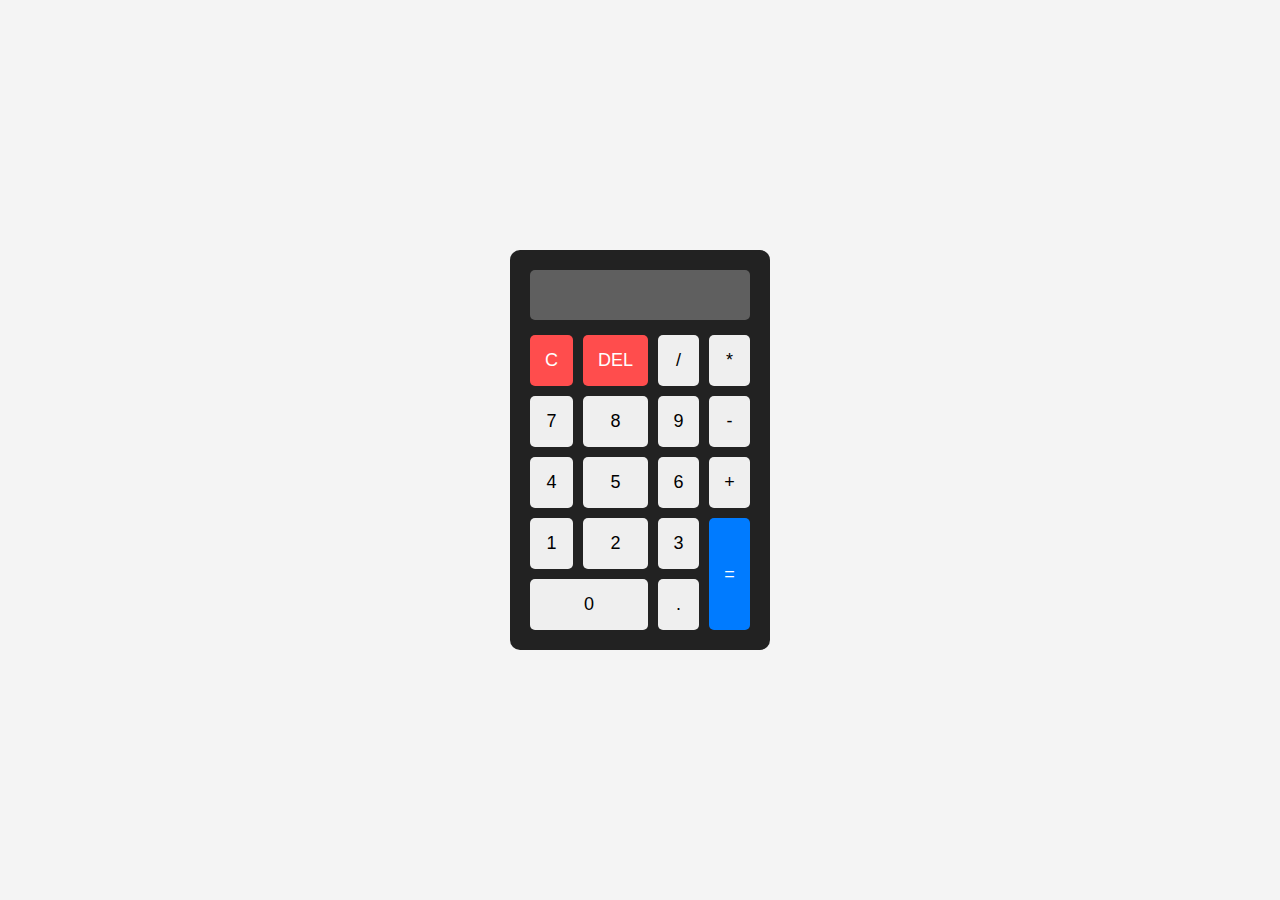
<file: calculator/index.html>
<!DOCTYPE html>
<html lang="en">
<head>
    <meta charset="UTF-8">
    <title>Basic Calculator</title>
    <link rel="stylesheet" href="style.css">
</head>
<body>

<div class="calculator">
    <input type="text" id="display" disabled>

    <div class="buttons">
        <button onclick="clearDisplay()">C</button>
        <button onclick="deleteLast()">DEL</button>
        <button onclick="appendValue('/')">/</button>
        <button onclick="appendValue('*')">*</button>

        <button onclick="appendValue('7')">7</button>
        <button onclick="appendValue('8')">8</button>
        <button onclick="appendValue('9')">9</button>
        <button onclick="appendValue('-')">-</button>

        <button onclick="appendValue('4')">4</button>
        <button onclick="appendValue('5')">5</button>
        <button onclick="appendValue('6')">6</button>
        <button onclick="appendValue('+')">+</button>

        <button onclick="appendValue('1')">1</button>
        <button onclick="appendValue('2')">2</button>
        <button onclick="appendValue('3')">3</button>
        <button onclick="calculateResult()" class="equal">=</button>

        <button onclick="appendValue('0')" class="zero">0</button>
        <button onclick="appendValue('.')">.</button>
    </div>
</div>

<script src="script.js"></script>
</body>
</html>
</file>
<file: calculator/style.css>
* {
    margin: 0;
    padding: 0;
    box-sizing: border-box;
    font-family: Arial, sans-serif;
}

body {
    display: flex;
    justify-content: center;
    align-items: center;
    height: 100vh;
    background-color: #f4f4f4;
}

.calculator {
    background-color: #222;
    padding: 20px;
    border-radius: 10px;
    width: 260px;
}

#display {
    width: 100%;
    height: 50px;
    margin-bottom: 15px;
    font-size: 22px;
    padding: 10px;
    text-align: right;
    border: none;
    border-radius: 5px;
}

.buttons {
    display: grid;
    grid-template-columns: repeat(4, 1fr);
    gap: 10px;
}

button {
    padding: 15px;
    font-size: 18px;
    border: none;
    border-radius: 5px;
    cursor: pointer;
}

button:hover {
    opacity: 0.8;
}

.equal {
    grid-row: span 2;
    background-color: #007bff;
    color: white;
}

.zero {
    grid-column: span 2;
}

button:nth-child(1),
button:nth-child(2) {
    background-color: #ff4d4d;
    color: white;
}
</file>
